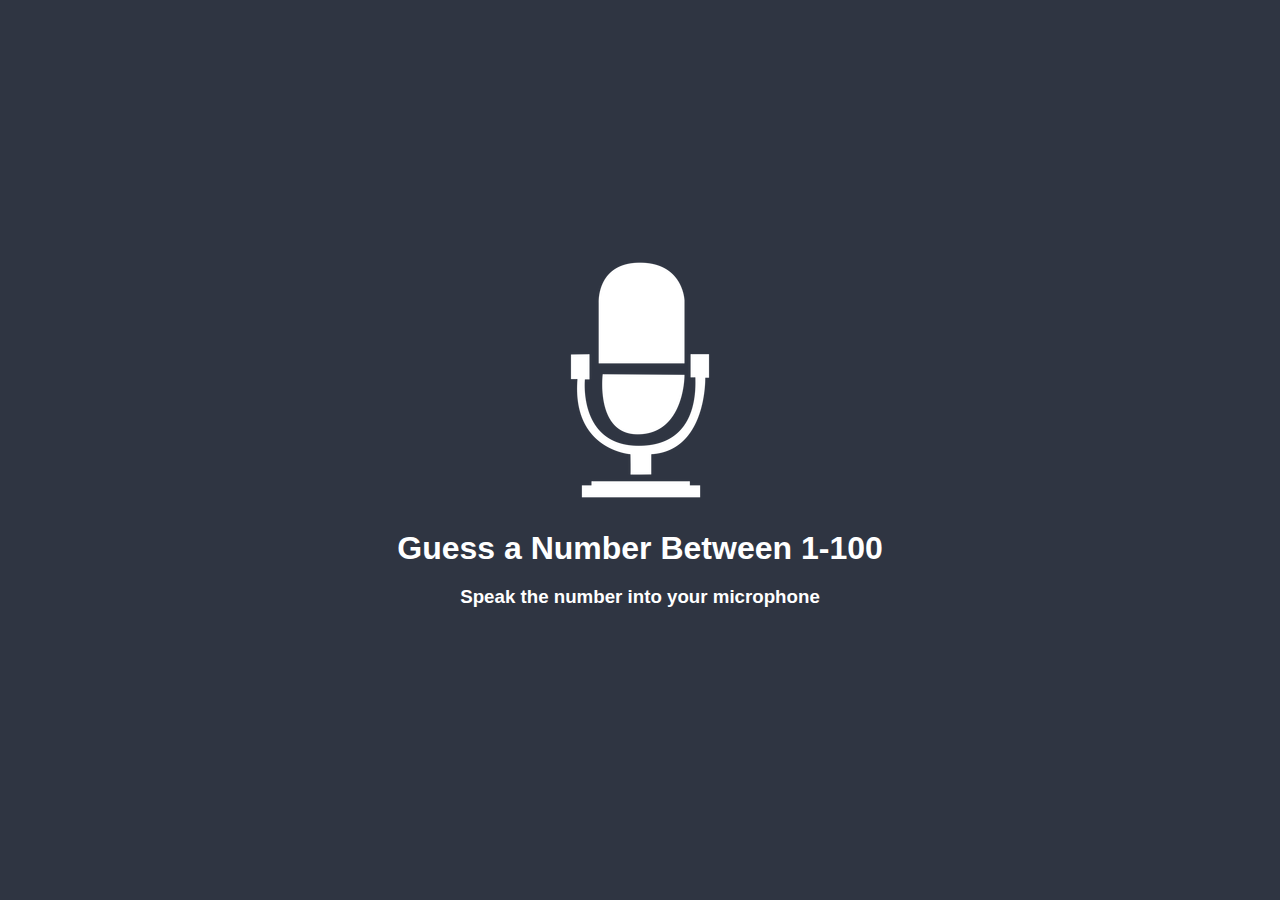
<file: GuessingGame/index.html>
<!DOCTYPE html>
<html lang="en">
  <head>
    <meta charset="UTF-8" />
    <meta name="viewport" content="width=device-width, initial-scale=1.0" />
    <meta http-equiv="X-UA-Compatible" content="ie=edge" />
    <link rel="stylesheet" href="style.css" />
    <title>Speak Number Guess</title>
  </head>
  <body>
    <img src="img/mic.png" alt="Speak" />
    <h1>Guess a Number Between 1-100</h1>
    <h3>Speak the number into your microphone</h3>
    <div id="msg" class="msg"></div>
    <script src="script.js"></script>
  </body>
</html>
</file>
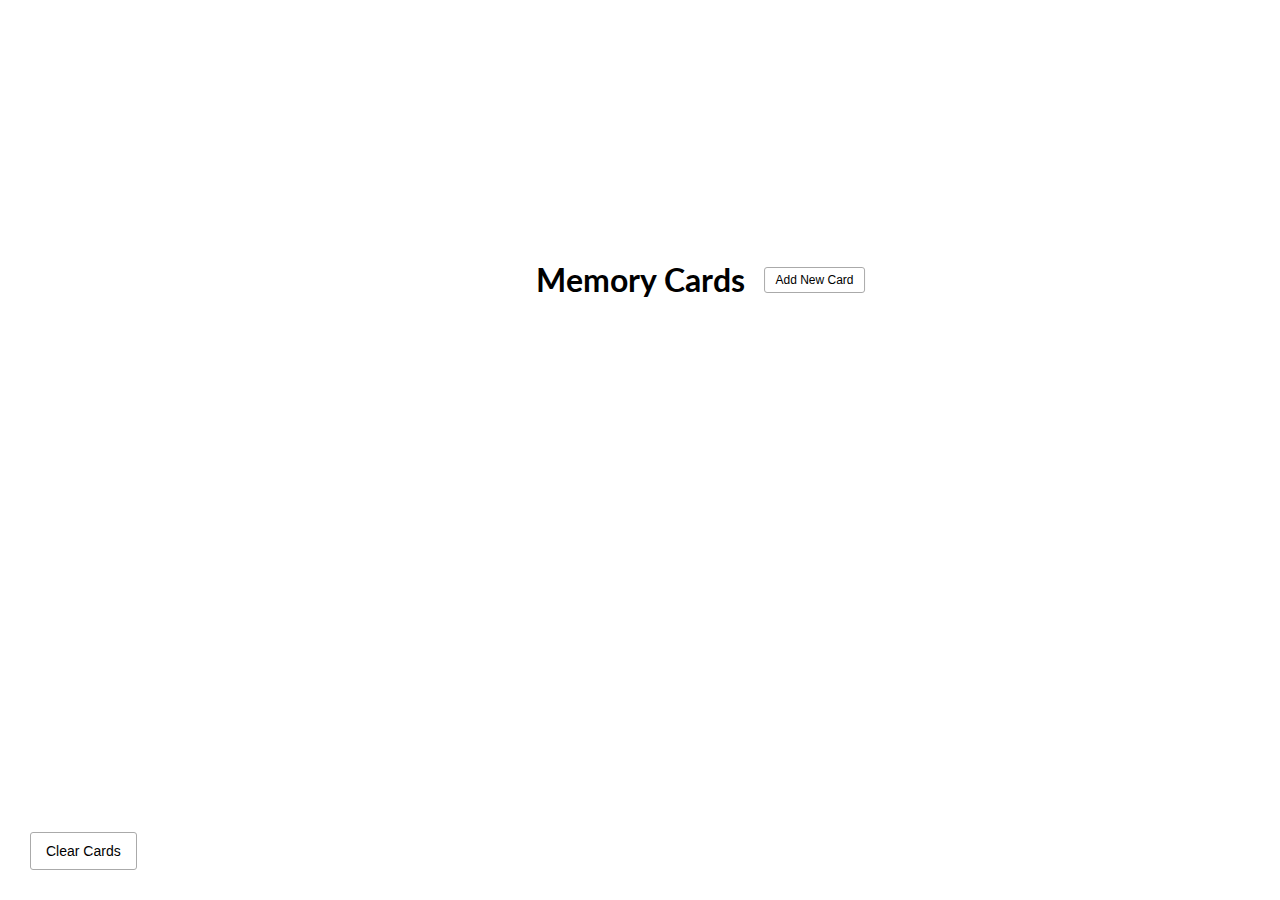
<file: memoryCard/index.html>
<!DOCTYPE html>
<html lang="en">
  <head>
    <meta charset="UTF-8" />
    <meta name="viewport" content="width=device-width, initial-scale=1.0" />
    <meta http-equiv="X-UA-Compatible" content="ie=edge" />
    <link
      rel="stylesheet"
      href="https://cdnjs.cloudflare.com/ajax/libs/font-awesome/5.11.2/css/all.min.css"
      integrity="sha256-+N4/V/SbAFiW1MPBCXnfnP9QSN3+Keu+NlB+0ev/YKQ="
      crossorigin="anonymous"
    />
    <link rel="stylesheet" href="style.css" />
    <title>Memory Cards</title>
  </head>
  <body>
    <button id="clear" class="clear btn">
      <i class="fas fa-trash"></i> Clear Cards
    </button>

    <h1>
      Memory Cards
      <button id="show" class="btn btn-small">
        <i class="fas fa-plus"></i> Add New Card
      </button>
    </h1>

    <div id="cards-container" class="cards"></div>

    <div class="navigation">
      <button id="prev" class="nav-button">
        <i class="fas fa-arrow-left"></i>
      </button>

      <p id="current"></p>

      <button id="next" class="nav-button">
        <i class="fas fa-arrow-right"></i>
      </button>
    </div>

    <div id="add-container" class="add-container">
      <h1>
        Add New Card
        <button id="hide" class="btn btn-small btn-ghost">
          <i class="fas fa-times"></i>
        </button>
      </h1>

      <div class="form-group">
        <label for="question">Question</label>
        <textarea id="question" placeholder="질문을 입력하세요"></textarea>
      </div>

      <div class="form-group">
        <label for="answer">Answer</label>
        <textarea id="answer" placeholder="답변을 입력하세요"></textarea>
      </div>

      <button id="add-card" class="btn">
        <i class="fas fa-plus"></i> Add Card
      </button>
    </div>

    <script src="script.js"></script>
  </body>
</html>
</file>
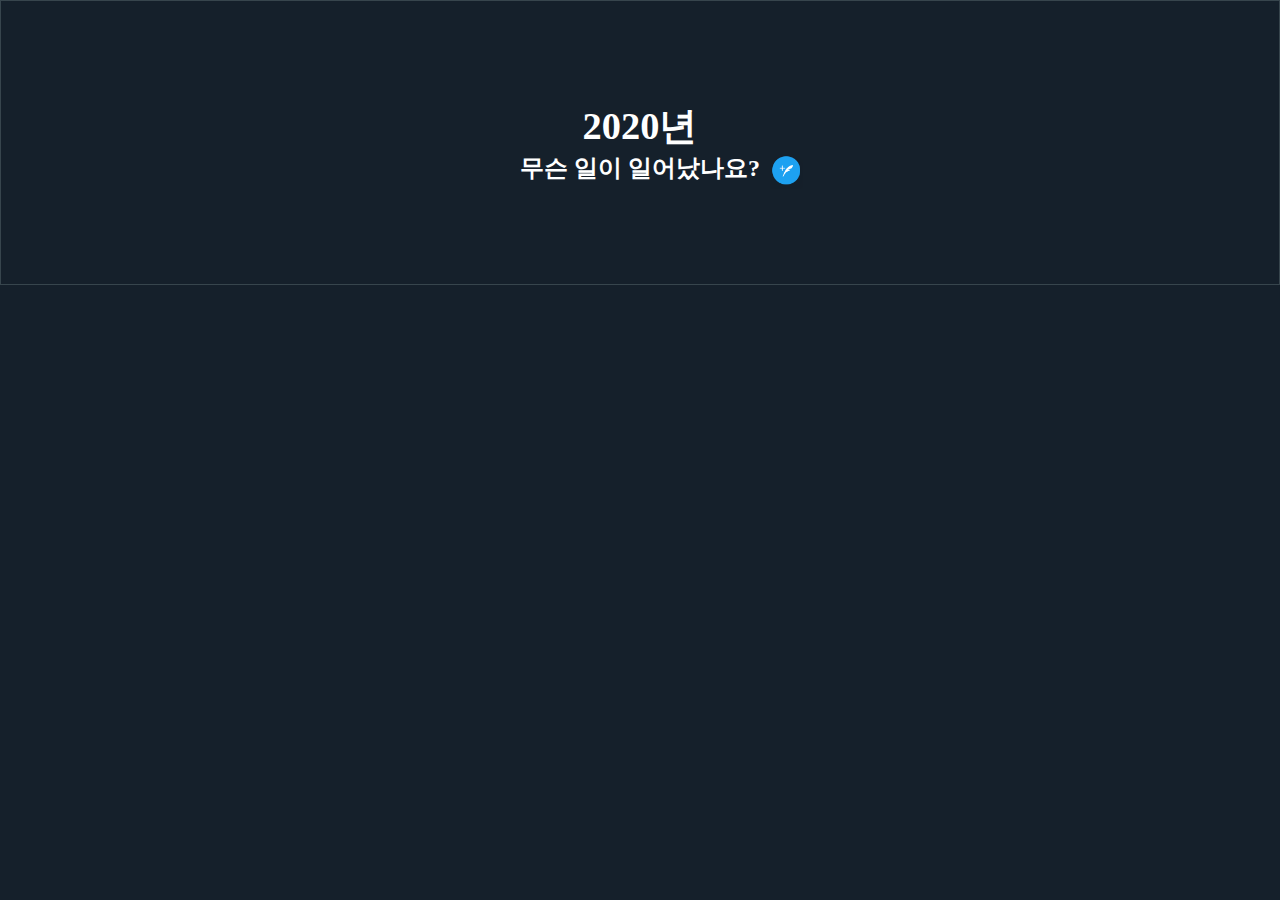
<file: timeline2020/index.html>
<!DOCTYPE html>
<link rel="stylesheet" href="style.css" />
<meta charset="UTF-8">
<meta name="viewport" content="width=device-width, initial-scale=1.0" />
<section class="intro">
  <div class="container">
    <h1>2020년</h1>
    <h2>
      무슨 일이 일어났나요?
      <img src="image/writeIcon.png" alt="Write" onclick="openPopup();" />
    </h2>
  </div>
</section>
<section class="timeline">
  <ul id="chatBox-container">
  </ul>
<!--  <ul id="chatBox-container"></ul>-->
</section>
<script src="script.js"></script>
</file>
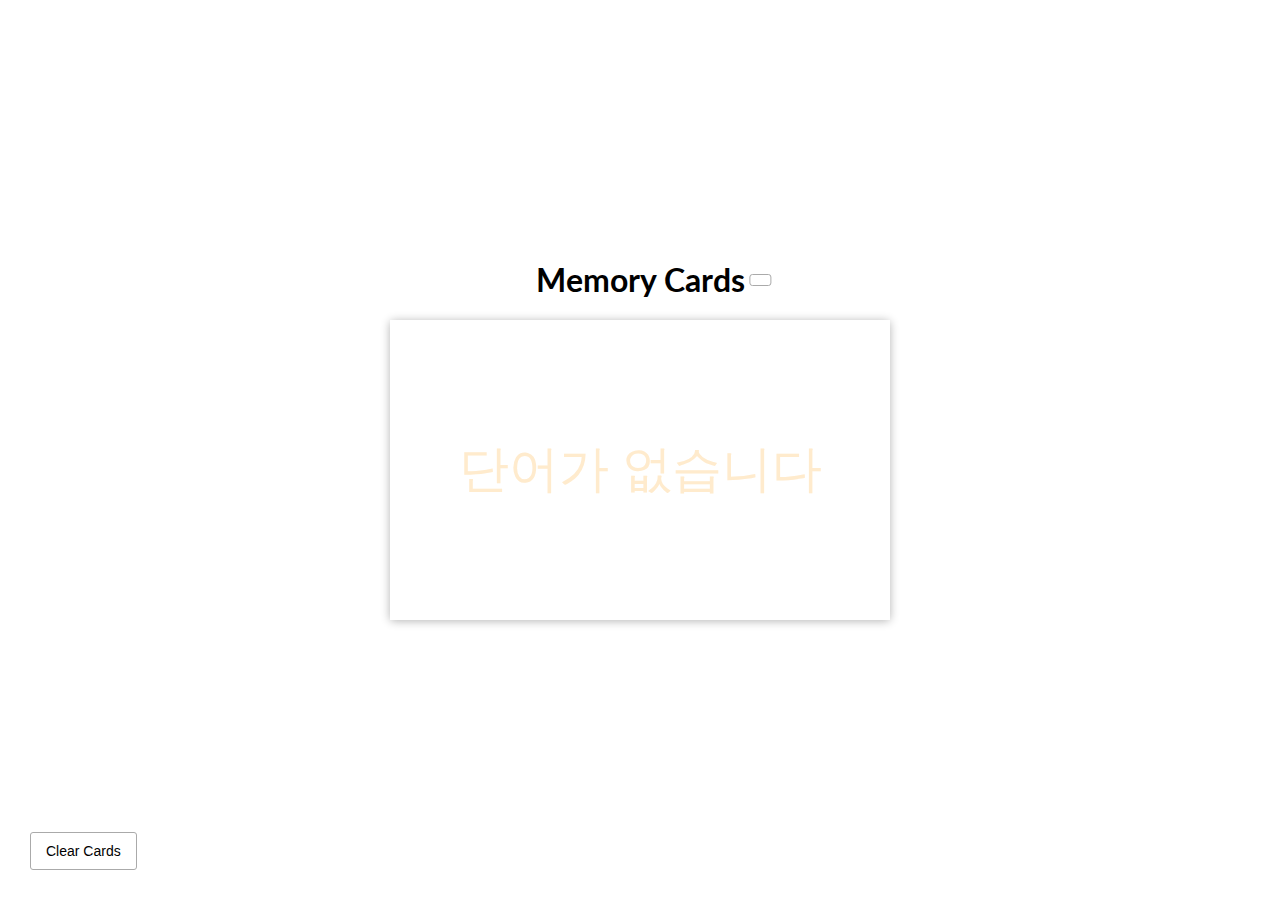
<file: vocaTest/index.html>
<!DOCTYPE html>
<html lang="en">
  <head>
    <meta charset="UTF-8" />
    <meta name="viewport" content="width=device-width, initial-scale=1.0" />
    <meta http-equiv="X-UA-Compatible" content="ie=edge" />
    <link
      rel="stylesheet"
      href="https://cdnjs.cloudflare.com/ajax/libs/font-awesome/5.11.2/css/all.min.css"
      integrity="sha256-+N4/V/SbAFiW1MPBCXnfnP9QSN3+Keu+NlB+0ev/YKQ="
      crossorigin="anonymous"
    />
    <link rel="stylesheet" href="style.css" />
    <title>Memory Cards</title>
  </head>
  <body>
    <button id="clear" class="clear btn">
      <i class="fas fa-trash"></i> Clear Cards
    </button>

    <h1>
      Memory Cards
      <button id="show" class="btn btn-small">
        <i class="fas fa-plus"></i>
      </button>
    </h1>

    <div id="cards-container" class="cards">
      <div class="inner-card">
        <div class="inner-card-home">단어가 없습니다</div>
      </div>
    </div>

    <div class="The navigation">
      <button id="prev" class="nav-button">
        <i class="fas fa-arrow-left"></i>
      </button>

      <p id="current"></p>

      <button id="next" class="nav-button">
        <i class="fas fa-arrow-right"></i>
      </button>
    </div>
    <div id="answer" class="answer"></div>
    <div id="add-container" class="add-container">
      <h1>
        Add new Card
        <button id="hide" class="btn btn-small btn-ghost">
          <i class="fas fa-times"> </i>
        </button>
      </h1>
      <div class="form-group">
        <label for="meaning">meaning</label>
        <textarea id="meaning" placeholder="뜻을 입력하세요"></textarea>
      </div>
      <div class="form-group">
        <label for="word">word</label>
        <textarea id="word" placeholder="단어를 입력하세요"></textarea>
      </div>
      <button id="add-card" class="btn">
        <i class="fas fa-plus"></i> Add card
      </button>
    </div>
    <script src="script.js"></script>
  </body>
</html>
</file>
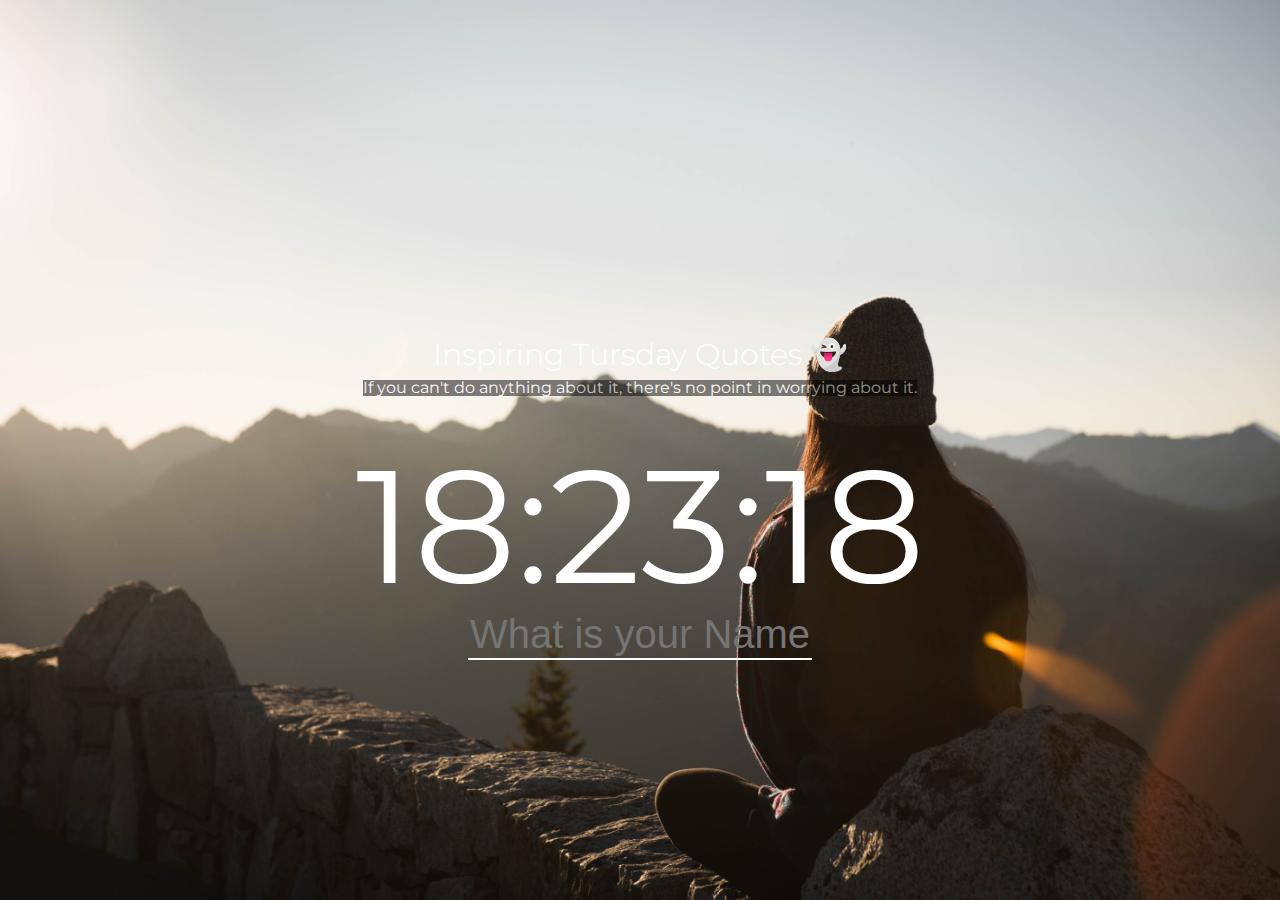
<file: momentum/.idea/index.html>
<!DOCTYPE html>
<html lang="en">
  <head>
    <meta charset="UTF-8" />
    <meta name="viewport" content="width=device-width, initial-scale=1.0" />
    <title>Momonteum</title>
    <link rel="stylesheet" , href="index.css" />
  </head>
  <body>
    <form class="js-quote">
      <div>getday</div>
      <h1 id="quote" type="text">
        If you can't do anything about it, there's no point in worrying about
        it.
      </h1>
    </form>
    <div class="js-clock">
      <h1>00:00</h1>
    </div>
    <form class="js-form form">
      <input type="text" placeholder="What is your Name?" />
    </form>
    <h4 class="js-greetings greetings"></h4>
    <ul class="js-toDoList"></ul>
    <span class="js-temp"></span>
    <span class="js-location"></span>
    <script src="clock.js"></script>
    <script src="greeting.js"></script>
    <script src="quote.js"></script>
    <script src="background.js"></script>
    <script src="weather.js"></script>
  </body>
</html>
</file>
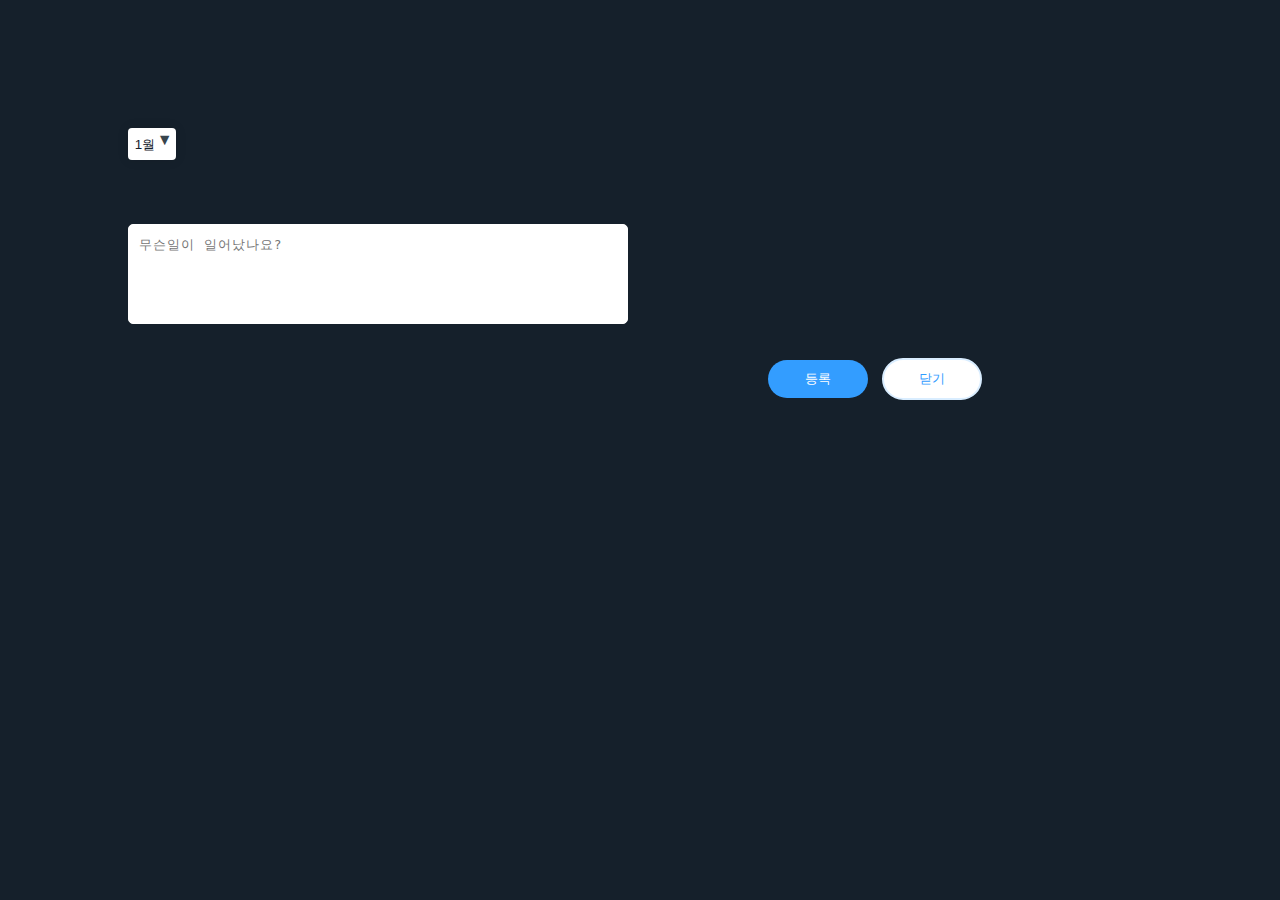
<file: timeline2020/popup.html>
<!DOCTYPE html>
<link rel="stylesheet" href="style.css" />
<html>
  <!-- 558*466 -->
  <head>
    <meta name="viewport" content="width=device-width, initial-scale=1.0" />
    <meta charset="UTF-8">
    <title>what happened in 2020</title>
  </head>
  <body>
    <form id="form">
      <!-- <h4 id="time">2020년 8월</h3> -->
      <div class="slectMonth">
        <select id="month">
          <option value="1">1월</option>
          <option value="2">2월</option>
          <option value="3">3월</option>
          <option value="4">4월</option>
          <option value="5">5월</option>
          <option value="6">6월</option>
          <option value="7">7월</option>
          <option value="8">8월</option>
          <option value="9">9월</option>
          <option value="10">10월</option>
          <option value="11">11월</option>
          <option value="12">12월</option>
        </select>
      </div>
      <textarea id="epiosode" placeholder="무슨일이 일어났나요?"></textarea>
      <div id="btnContainer">
        <a id="post" onclick="addEpisode();">등록</a>
        <a id="cancel" onclick="closePopup();">닫기</a>
      </div>
    </form>
  </body>
  <script src="script.js"></script>
</html>
</file>
<file: GuessingGame/style.css>
* {
  box-sizing: border-box;
}

body {
  background: #2f3542;
  color: #fff;
  min-height: 100vh;
  display: flex;
  flex-direction: column;
  align-items: center;
  justify-content: center;
  text-align: center;
  margin: 0;
  font-family: Arial, Helvetica, sans-serif;
}

h1,
h3 {
  margin-bottom: 0;
}

p {
  line-height: 1.5;
  margin: 0;
}

.play-again {
  padding: 8px 15px;
  border: 0;
  background: #f4f4f4;
  border-radius: 5px;
  margin-top: 10px;
}

.msg {
  font-size: 1.5em;
  margin-top: 40px;
}

.box {
  border: 1px solid #dedede;
  display: inline-block;
  font-size: 30px;
  margin: 20px;
  padding: 10px;
}
</file>
<file: memoryCard/style.css>
@import url("https://fonts.googleapis.com/css?family=Lato:300,500,700&display=swap");

* {
  box-sizing: border-box;
}

body {
  background-color: #fff;
  display: flex;
  flex-direction: column;
  align-items: center;
  justify-content: center;
  height: 100vh;
  margin: 0;
  overflow: hidden;
  font-family: "Lato", sans-serif;
}

h1 {
  position: relative;
}

h1 button {
  position: absolute;
  right: 0;
  transform: translate(120%, -50%);
  z-index: 2;
}

.btn {
  cursor: pointer;
  background-color: #fff;
  border: 1px solid #aaa;
  border-radius: 3px;
  font-size: 14px;
  margin-top: 20px;
  padding: 10px 15px;
}

.btn-small {
  font-size: 12px;
  padding: 5px 10px;
}

.btn-ghost {
  border: 0;
  background-color: transparent;
}

.clear {
  position: absolute;
  bottom: 30px;
  left: 30px;
}

.cards {
  perspective: 1000px;
  position: relative;
  height: 300px;
  width: 500px;
  max-width: 100%;
}

.card {
  position: absolute;
  opacity: 0;
  font-size: 1.5em;
  top: 0;
  left: 0;
  height: 100%;
  width: 100%;
  transform: translateX(50%) rotateY(-10deg);
  transition: transform 0.4s ease, opacity 0.4s ease;
}

.card.active {
  cursor: pointer;
  opacity: 1;
  z-index: 10;
  transform: translateX(0) rotateY(0deg);
}

.card.left {
  transform: translateX(-50%) rotateY(10deg);
}

.inner-card {
  box-shadow: 0 1px 10px rgba(0, 0, 0, 0.3);
  border-radius: 4px;
  height: 100%;
  width: 100%;
  position: relative;
  transform-style: preserve-3d;
  transition: transform 0.4s ease;
}

.card.show-answer .inner-card {
  transform: rotateX(180deg);
}

.inner-card-front,
.inner-card-back {
  backface-visibility: hidden;
  position: absolute;
  top: 0;
  left: 0;
  display: flex;
  align-items: center;
  justify-content: center;
  height: 100%;
  width: 100%;
  background: #fff;
}

.inner-card-front {
  transform: rotateX(0deg);
  z-index: 2;
}

.inner-card-back {
  transform: rotateX(180deg);
}

.inner-card-front::after,
.inner-card-back::after {
  content: "\f021  Flip";
  font-family: "Font Awesome 5 Free", Lato, sans-serif;
  position: absolute;
  top: 10px;
  right: 10px;
  font-weight: bold;
  font-size: 16px;
  color: #ddd;
}

.navigation {
  display: flex;
  margin: 20px 0;
}

.navigation .nav-button {
  border: none;
  background-color: transparent;
  cursor: pointer;
  font-size: 16px;
}

.navigation p {
  margin: 0 25px;
}

.add-container {
  opacity: 0;
  z-index: -1;
  background-color: #f0f0f0;
  border-top: 2px solid #eee;
  display: flex;
  flex-direction: column;
  align-items: center;
  justify-content: center;
  padding: 10px 0;
  position: absolute;
  top: 0;
  bottom: 0;
  width: 100%;
  transition: 0.3s ease;
}

.add-container.show {
  opacity: 1;
  z-index: 2;
}

.add-container h3 {
  margin: 10px 0;
}

.form-group label {
  display: block;
  margin: 20px 0 10px;
}

.form-group textarea {
  border: 1px solid #aaa;
  border-radius: 3px;
  font-size: 16px;
  padding: 12px;
  min-width: 500px;
  max-width: 100%;
}
</file>
<file: timeline2020/style.css>
*,
*::before,
*::after {
  margin: 0;
  padding: 0;
  box-sizing: border-box;
}

body {
  /*font: normal 16px/1.5 "Helvetica Neue", sans-serif;*/
  background: #15202b;
  color: #fff;
  overflow-x: hidden;
  padding-bottom: 50px;
}

/* INTRO SECTION
–––––––––––––––––––––––––––––––––––––––––––––––––– */

.intro {
  background: #15202b;
  padding: 100px 0;
  border: 1px solid #37454d;
}

.container {
  width: 90%;
  max-width: 1200px;
  margin: 0 auto;
  text-align: center;
}

h1 {
  font-size: 2.4rem;
}

img {
  position: absolute;
  margin-left: 10px;
  margin-top: 2px;
  height: 35px;
}
/* TIMELINE
–––––––––––––––––––––––––––––––––––––––––––––––––– */

.timeline ul {
  background: #15202b;
  padding: 50px 0;
}

.timeline ul li {
  list-style-type: none;
  position: relative;
  width: 6px;
  margin: 0 auto;
  padding-top: 50px;
  background: #ffffff;
}

.timeline ul li::after {
  content: "";
  position: absolute;
  left: 50%;
  bottom: 0;
  transform: translateX(-50%);
  width: 30px;
  height: 30px;
  border-radius: 50%;
  background: inherit;
}

.timeline ul li div {
  position: relative;
  bottom: 0;
  width: 400px;
  padding: 15px;
  background: #20a1f1;
}

.timeline ul li div::before {
  content: "";
  position: absolute;
  bottom: 7px;
  width: 0;
  height: 0;
  border-style: solid;
}

.timeline ul li:nth-child(odd) div {
  left: 45px;
}

.timeline ul li:nth-child(odd) div::before {
  left: -15px;
  border-width: 8px 16px 8px 0;
  border-color: transparent #20a1f1 transparent transparent;
}

.timeline ul li:nth-child(even) div {
  left: -439px;
}

.timeline ul li:nth-child(even) div::before {
  right: -15px;
  border-width: 8px 0 8px 16px;
  border-color: transparent transparent transparent #20a1f1;
}

time {
  display: block;
  font-size: 1.2rem;
  font-weight: bold;
  margin-bottom: 8px;
}

/* POPUP
–––––––––––––––––––––––––––––––––––––––––––––––––– */
textarea {
  width: 500px;
  height: 100px;
  resize: none;
  font-size: 0.8rem;
  letter-spacing: 1px;
  margin-left: 10%;
  margin-right: 10%;
  padding: 10px;
  line-height: 1.5;
  border-radius: 5px;
  border: 1px solid #fff;
}

h4 {
  margin-left: 10%;
  margin-top: 10%;
  margin-bottom: 5%;
}

select {
  -moz-appearance: none;
  -ms-appearance: none;
  appearance: none;
  outline: 0;
  box-shadow: none;
  border: 0 !important;
  background: #fff;
  width: 100%;
  height: 100%;
  margin: 0;
  position: absolute;
  top: 0;
  padding: 0 0 0 0.5em;
  color: #15202b;
  cursor: pointer;
}

.slectMonth {
  position: relative;
  display: block;
  margin-left: 10%;
  margin-top: 10%;
  margin-bottom: 5%;
  width: 3em;
  height: 2em;
  overflow: hidden;
  border-radius: 0.25em;
  box-shadow: 0 0 12px 0 rgba(0, 0, 0, 0.1);
}

.slectMonth::after {
  content: "\25BC";
  position: absolute;
  top: 10%;
  padding: 0 1.8em;
  color: #37454d;
  pointer-events: none;
}

.slectMonth :hover ::after {
  color: #cccccc;
}

#btnContainer {
  width: 400px;
  margin-top: 30px;
  margin-left: 60%;
}

#cancel {
  display: inline-block;
  text-decoration: none;
  border: 2px solid #d9edff;
  color: #339dff;
  font-size: 13px;
  text-align: center;
  line-height: 38px;
  border-radius: 100px;
  padding: 0 22px;
  -webkit-transition: all 0.3s;
  transition: all 0.3s;
  background: #fff;
  width: 100px;
  margin-right: 40px;
}

#cancel :hover {
  box-shadow: 0 2px 4px rgba(83, 100, 255, 0.45);
}

#post {
  display: inline-block;
  margin-right: 10px;
  background: #339dff;
  color: #fff;
  text-decoration: none;
  font-size: 13px;
  line-height: 38px;
  border-radius: 50px;
  -webkit-transition: all 0.3s;
  transition: all 0.3s;
  width: 100px;
  text-align: center;
}

#post:hover {
  background: #fff;
  color: #339dff;
  box-shadow: 0 4px 4px rgba(83, 100, 255, 0.32);
}
/* EFFECTS
–––––––––––––––––––––––––––––––––––––––––––––––––– */

.timeline ul li div {
  visibility: hidden;
  opacity: 0;
  transition: all 0.5s ease-in-out;
}
.timeline ul li:nth-child(odd) div {
  transform: translate3d(200px, 0, 0);
}
.timeline ul li:nth-child(even) div {
  transform: translate3d(-200px, 0, 0);
}
.timeline ul li.in-view div {
  transform: none;
  visibility: visible;
  opacity: 1;
}

/* GENERAL MEDIA QUERIES
–––––––––––––––––––––––––––––––––––––––––––––––––– */

@media screen and (max-width: 900px) {
  .timeline ul li div {
    width: 250px;
  }
  .timeline ul li:nth-child(even) div {
    left: -289px;
    /*250+45-6*/
  }
}

@media screen and (max-width: 600px) {
  .timeline ul li {
    margin-left: 20px;
  }
  .timeline ul li div {
    width: calc(100vw - 91px);
  }
  .timeline ul li:nth-child(even) div {
    left: 45px;
  }
  .timeline ul li:nth-child(even) div::before {
    left: -15px;
    border-width: 8px 16px 8px 0;
    border-color: transparent #20a1f1 transparent transparent;
  }
}
</file>
<file: vocaTest/style.css>
@import url("https://fonts.googleapis.com/css?family=Lato:300,500,700&display=swap");

* {
  box-sizing: border-box;
}

body {
  background-color: #fff;
  display: flex;
  flex-direction: column;
  align-items: center;
  justify-content: center;
  height: 100vh;
  margin: 0;
  overflow: hidden;
  font-family: "Lato", sans-serif;
}

h1 {
  position: relative;
}

h1 button {
  position: absolute;
  right: 0;
  transform: translate(120%, -50%);
  z-index: 2;
}
.answer {
  font-size: 50px;
}
.btn {
  cursor: pointer;
  background-color: #fff;
  border: 1px solid #aaa;
  border-radius: 3px;
  font-size: 14px;
  margin-top: 20px;
  padding: 10px 15px;
}

.btn-small {
  font-size: 12px;
  padding: 5px 10px;
}

.btn-ghost {
  border: 0;
  background-color: transparent;
}

.clear {
  position: absolute;
  bottom: 30px;
  left: 30px;
}

.cards {
  perspective: 1000px;
  position: relative;
  height: 300px;
  width: 500px;
  max-width: 100%;
}

.card {
  position: absolute;
  opacity: 0;
  font-size: 1.5em;
  top: 0;
  left: 0;
  height: 100%;
  width: 100%;
  transform: translateX(50%) rotateY(-10deg);
  transition: transform 0.4s ease, opacity 0.4s ease;
}

.card.active {
  cursor: pointer;
  opacity: 1;
  z-index: 10;
  transform: translateX(0) rotateY(0deg);
}

.card.left {
  transform: translateX(-50%) rotateY(10deg);
}

.inner-card {
  box-shadow: 0 1px 10px rgba(0, 0, 0, 0.3);
  border-radius: 4px;
  height: 100%;
  width: 100%;
  position: relative;
  transform-style: preserve-3d;
  transition: transform 0.4s ease;
}
.inner-card incorrect {
  box-shadow: 0 1px 10px rgb(255, 83, 71);
  border-radius: 4px;
  height: 100%;
  width: 100%;
  position: relative;
  transform-style: preserve-3d;
  transition: transform 0.4s ease;
}

.card.show-answer .inner-card {
  transform: rotateX(180deg);
}
.inner-card-home {
  backface-visibility: hidden;
  position: absolute;
  top: 0;
  left: 0;
  display: flex;
  align-items: center;
  justify-content: center;
  height: 100%;
  width: 100%;
  background: #fff;
  font-size: 50px;
  color: blanchedalmond;
}
.inner-card-front,
.inner-card-back {
  backface-visibility: hidden;
  position: absolute;
  top: 0;
  left: 0;
  display: flex;
  align-items: center;
  justify-content: center;
  height: 100%;
  width: 100%;
  background: #fff;
}

.inner-card-front {
  transform: rotateX(0deg);
  z-index: 2;
}

.inner-card-back {
  transform: rotateX(180deg);
}

.inner-card-front::after,
.inner-card-back::after {
  content: "\f021  Flip";
  font-family: "Font Awesome 5 Free", Lato, sans-serif;
  position: absolute;
  top: 10px;
  right: 10px;
  font-weight: bold;
  font-size: 16px;
  color: #ddd;
}

.navigation {
  display: flex;
  margin: 20px 0;
}

.navigation .nav-button {
  border: none;
  background-color: transparent;
  cursor: pointer;
  font-size: 16px;
}

.navigation p {
  margin: 0 25px;
}

.add-container {
  opacity: 0;
  z-index: -1;
  background-color: #f0f0f0;
  border-top: 2px solid #eee;
  display: flex;
  flex-direction: column;
  align-items: center;
  justify-content: center;
  padding: 10px 0;
  position: absolute;
  top: 0;
  bottom: 0;
  width: 100%;
  transition: 0.3s ease;
}
.add-container h3 {
  margin: 10px 0;
}
.add-container.show {
  opacity: 1;
  z-index: 2;
}
.form-group label {
  display: block;
  margin: 20px 0 10px;
}
.form-group textarea {
  border: 1px solid #aaa;
  border-radius: 3px;
  font-size: 16px;
  padding: 12px;
  min-width: 500px;
  max-width: 100%;
}
</file>
<file: momentum/.idea/index.css>
@import "reset.css";
@import url("https://fonts.googleapis.com/css2?family=Montserrat:wght@200;400&display=swap");

body {
  font-family: "Montserrat", sans-serif;
  background-color: #2c3e50;
  color: white;
  display: flex;
  flex-direction: column;
  align-items: center;
  padding-top: 340px;
}
.form,
.greetings {
  display: none;
}

.showing {
  display: block;
}

@keyframes fadeIn {
  from {
    opacity: 0;
  }
  to {
    opacity: 1;
  }
}

.backgroundImg {
  position: absolute;
  top: 0;
  left: 0;
  width: 100%;
  height: 100%;
  z-index: -1;
  animation: fadeIn 0.5s linear;
}

.js-temp {
  position: absolute;
  top: 0;
  right: 0;
  padding: 10px 20px;
}

.js-location {
  position: absolute;
  top: 30px;
  right: 10px;
}

.js-clock h1 {
  font-size: 160px;
}
.js-greetings,
.js-form {
  font-size: 50px;
  margin-bottom: 100px;
}
.js-form input[type="text"] {
  border: none;
  width: 340px;
  font-size: 40px;
  border-bottom: 2px solid white;
  background: inherit;
}

.js-quote {
  border: none;
  border: 0px 0px 0px 0px;
}

.js-quote input[type="text"] {
  border: none;
  width: 600px;
  font-size: 40px;
  border-bottom: 2px solid white;
  background: inherit;
}

.js-quote input:focus {
  outline: none;
  color: white;
  text-align: center;
}

.js-quote div {
  font-size: 30px;
  margin-bottom: 10px;
  font-weight: 300;
  display: flex;
  justify-content: center;
}

.js-quote h1 {
  margin-bottom: 50px;
  background-color: black;
  opacity: 0.5;
}

.js-quote form {
  background-color: black;
  opacity: 0.5;
}
</file>
